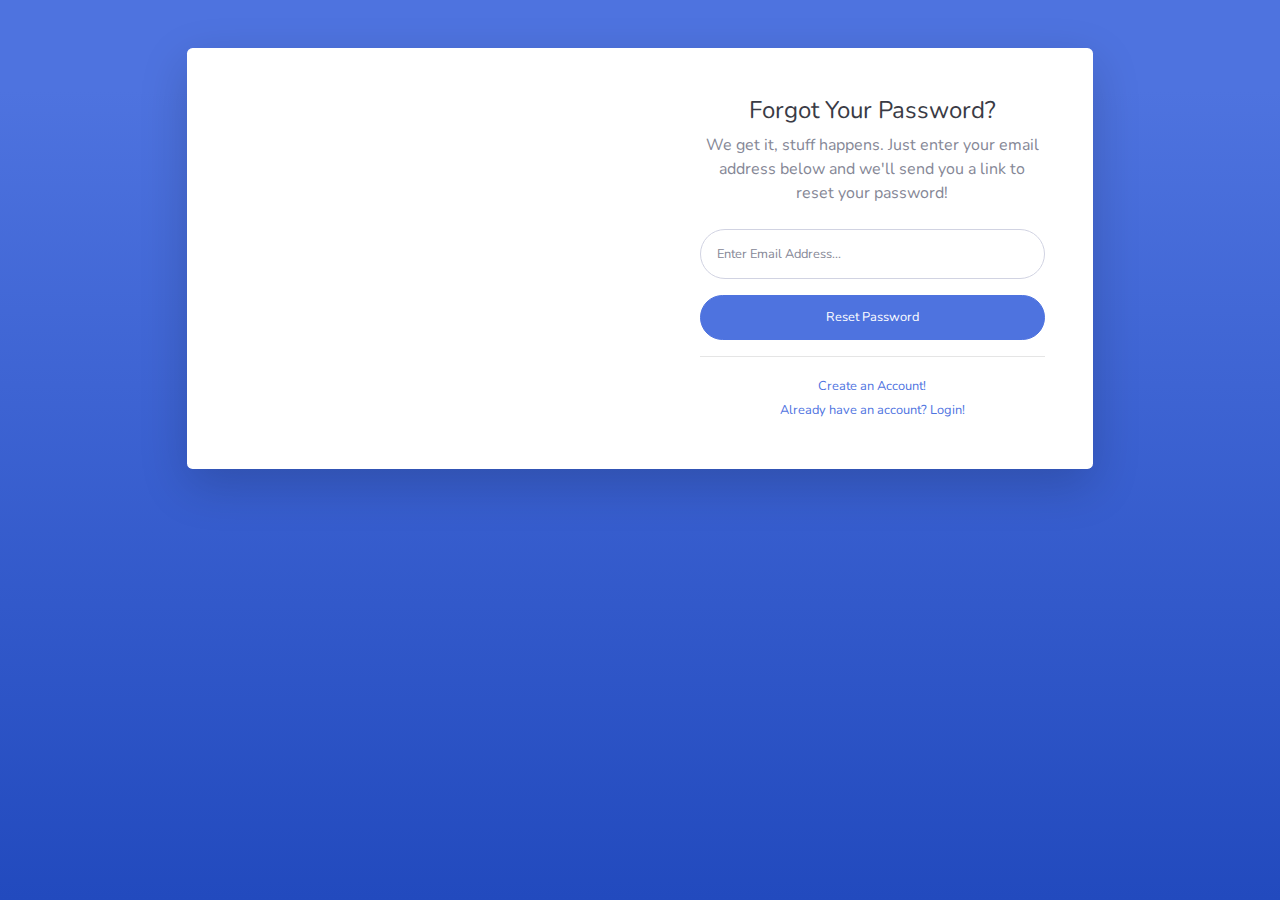
<file: views/backend/admin/forgot-password.html>
<!DOCTYPE html>
<html lang="en">

<head>

    <meta charset="utf-8">
    <meta http-equiv="X-UA-Compatible" content="IE=edge">
    <meta name="viewport" content="width=device-width, initial-scale=1, shrink-to-fit=no">
    <meta name="description" content="">
    <meta name="author" content="">

    <title>SB Admin 2 - Forgot Password</title>

    <!-- Custom fonts for this template-->
    <link href="vendor/fontawesome-free/css/all.min.css" rel="stylesheet" type="text/css">
    <link
        href="https://fonts.googleapis.com/css?family=Nunito:200,200i,300,300i,400,400i,600,600i,700,700i,800,800i,900,900i"
        rel="stylesheet">

    <!-- Custom styles for this template-->
    <link href="css/sb-admin-2.min.css" rel="stylesheet">

</head>

<body class="bg-gradient-primary">

    <div class="container">

        <!-- Outer Row -->
        <div class="row justify-content-center">

            <div class="col-xl-10 col-lg-12 col-md-9">

                <div class="card o-hidden border-0 shadow-lg my-5">
                    <div class="card-body p-0">
                        <!-- Nested Row within Card Body -->
                        <div class="row">
                            <div class="col-lg-6 d-none d-lg-block bg-password-image"></div>
                            <div class="col-lg-6">
                                <div class="p-5">
                                    <div class="text-center">
                                        <h1 class="h4 text-gray-900 mb-2">Forgot Your Password?</h1>
                                        <p class="mb-4">We get it, stuff happens. Just enter your email address below
                                            and we'll send you a link to reset your password!</p>
                                    </div>
                                    <form class="user">
                                        <div class="form-group">
                                            <input type="email" class="form-control form-control-user"
                                                id="exampleInputEmail" aria-describedby="emailHelp"
                                                placeholder="Enter Email Address...">
                                        </div>
                                        <a href="login.html" class="btn btn-primary btn-user btn-block">
                                            Reset Password
                                        </a>
                                    </form>
                                    <hr>
                                    <div class="text-center">
                                        <a class="small" href="register.html">Create an Account!</a>
                                    </div>
                                    <div class="text-center">
                                        <a class="small" href="login.html">Already have an account? Login!</a>
                                    </div>
                                </div>
                            </div>
                        </div>
                    </div>
                </div>

            </div>

        </div>

    </div>

    <!-- Bootstrap core JavaScript-->
    <script src="vendor/jquery/jquery.min.js"></script>
    <script src="vendor/bootstrap/js/bootstrap.bundle.min.js"></script>

    <!-- Core plugin JavaScript-->
    <script src="vendor/jquery-easing/jquery.easing.min.js"></script>

    <!-- Custom scripts for all pages-->
    <script src="js/sb-admin-2.min.js"></script>

</body>

</html>
</file>
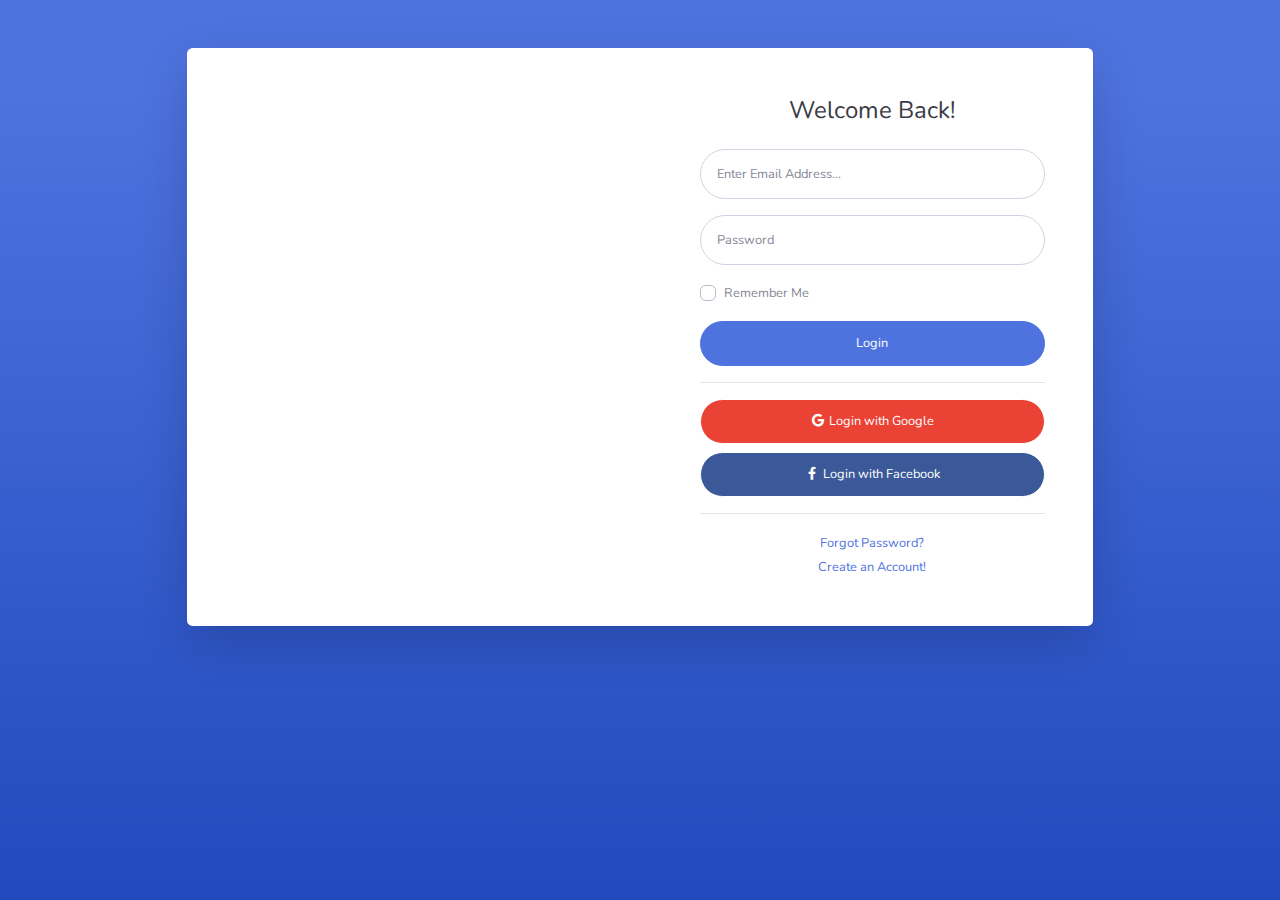
<file: views/backend/admin/login.html>
<!DOCTYPE html>
<html lang="en">

<head>

    <meta charset="utf-8">
    <meta http-equiv="X-UA-Compatible" content="IE=edge">
    <meta name="viewport" content="width=device-width, initial-scale=1, shrink-to-fit=no">
    <meta name="description" content="">
    <meta name="author" content="">

    <title>SB Admin 2 - Login</title>

    <!-- Custom fonts for this template-->
    <link href="vendor/fontawesome-free/css/all.min.css" rel="stylesheet" type="text/css">
    <link
        href="https://fonts.googleapis.com/css?family=Nunito:200,200i,300,300i,400,400i,600,600i,700,700i,800,800i,900,900i"
        rel="stylesheet">

    <!-- Custom styles for this template-->
    <link href="css/sb-admin-2.min.css" rel="stylesheet">

</head>

<body class="bg-gradient-primary">

    <div class="container">

        <!-- Outer Row -->
        <div class="row justify-content-center">

            <div class="col-xl-10 col-lg-12 col-md-9">

                <div class="card o-hidden border-0 shadow-lg my-5">
                    <div class="card-body p-0">
                        <!-- Nested Row within Card Body -->
                        <div class="row">
                            <div class="col-lg-6 d-none d-lg-block bg-login-image"></div>
                            <div class="col-lg-6">
                                <div class="p-5">
                                    <div class="text-center">
                                        <h1 class="h4 text-gray-900 mb-4">Welcome Back!</h1>
                                    </div>
                                    <form class="user">
                                        <div class="form-group">
                                            <input type="email" class="form-control form-control-user"
                                                id="exampleInputEmail" aria-describedby="emailHelp"
                                                placeholder="Enter Email Address...">
                                        </div>
                                        <div class="form-group">
                                            <input type="password" class="form-control form-control-user"
                                                id="exampleInputPassword" placeholder="Password">
                                        </div>
                                        <div class="form-group">
                                            <div class="custom-control custom-checkbox small">
                                                <input type="checkbox" class="custom-control-input" id="customCheck">
                                                <label class="custom-control-label" for="customCheck">Remember
                                                    Me</label>
                                            </div>
                                        </div>
                                        <a href="index.html" class="btn btn-primary btn-user btn-block">
                                            Login
                                        </a>
                                        <hr>
                                        <a href="index.html" class="btn btn-google btn-user btn-block">
                                            <i class="fab fa-google fa-fw"></i> Login with Google
                                        </a>
                                        <a href="index.html" class="btn btn-facebook btn-user btn-block">
                                            <i class="fab fa-facebook-f fa-fw"></i> Login with Facebook
                                        </a>
                                    </form>
                                    <hr>
                                    <div class="text-center">
                                        <a class="small" href="forgot-password.html">Forgot Password?</a>
                                    </div>
                                    <div class="text-center">
                                        <a class="small" href="register.html">Create an Account!</a>
                                    </div>
                                </div>
                            </div>
                        </div>
                    </div>
                </div>

            </div>

        </div>

    </div>

    <!-- Bootstrap core JavaScript-->
    <script src="vendor/jquery/jquery.min.js"></script>
    <script src="vendor/bootstrap/js/bootstrap.bundle.min.js"></script>

    <!-- Core plugin JavaScript-->
    <script src="vendor/jquery-easing/jquery.easing.min.js"></script>

    <!-- Custom scripts for all pages-->
    <script src="js/sb-admin-2.min.js"></script>

</body>

</html>
</file>
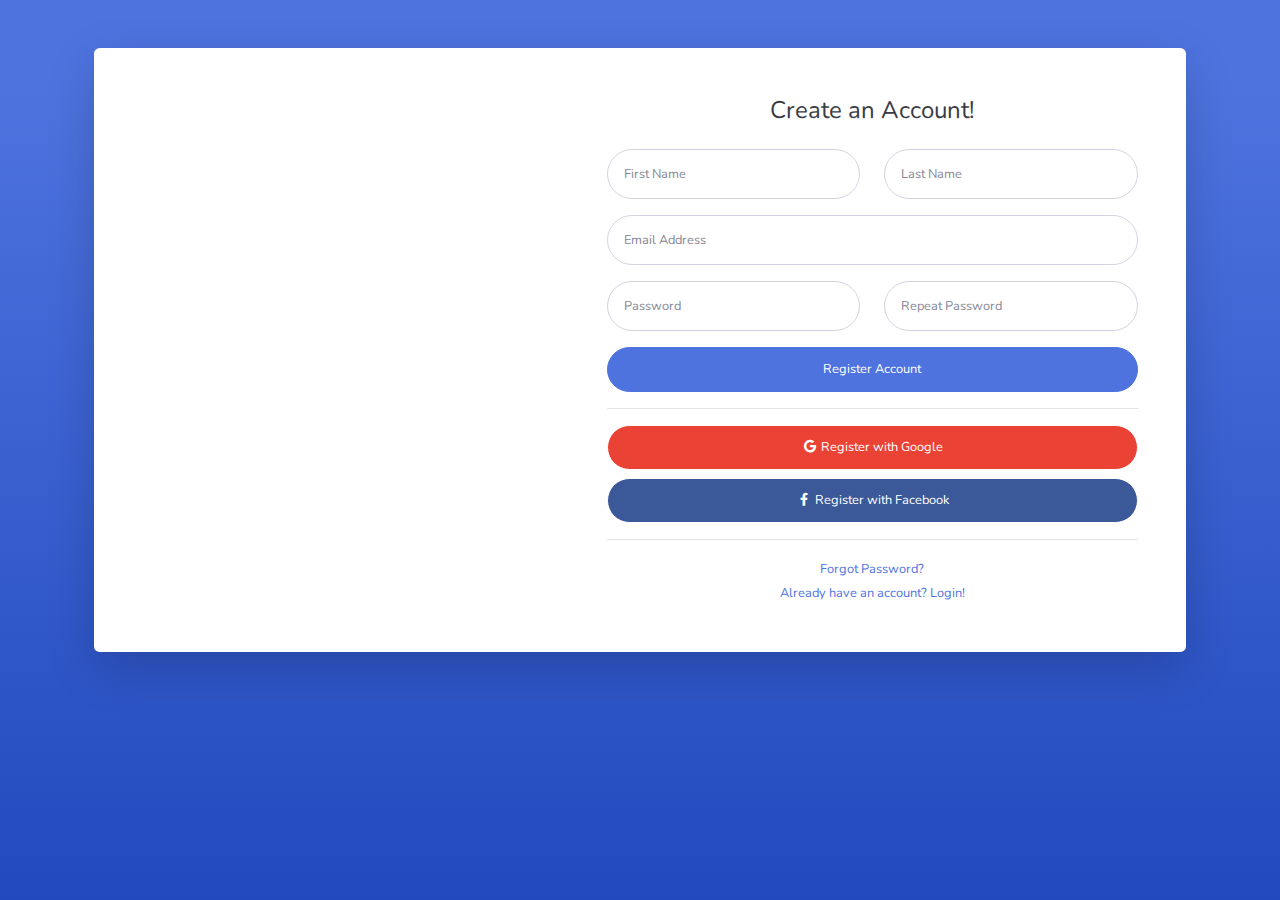
<file: views/backend/admin/register.html>
<!DOCTYPE html>
<html lang="en">

<head>

    <meta charset="utf-8">
    <meta http-equiv="X-UA-Compatible" content="IE=edge">
    <meta name="viewport" content="width=device-width, initial-scale=1, shrink-to-fit=no">
    <meta name="description" content="">
    <meta name="author" content="">

    <title>SB Admin 2 - Register</title>

    <!-- Custom fonts for this template-->
    <link href="vendor/fontawesome-free/css/all.min.css" rel="stylesheet" type="text/css">
    <link
        href="https://fonts.googleapis.com/css?family=Nunito:200,200i,300,300i,400,400i,600,600i,700,700i,800,800i,900,900i"
        rel="stylesheet">

    <!-- Custom styles for this template-->
    <link href="css/sb-admin-2.min.css" rel="stylesheet">

</head>

<body class="bg-gradient-primary">

    <div class="container">

        <div class="card o-hidden border-0 shadow-lg my-5">
            <div class="card-body p-0">
                <!-- Nested Row within Card Body -->
                <div class="row">
                    <div class="col-lg-5 d-none d-lg-block bg-register-image"></div>
                    <div class="col-lg-7">
                        <div class="p-5">
                            <div class="text-center">
                                <h1 class="h4 text-gray-900 mb-4">Create an Account!</h1>
                            </div>
                            <form class="user">
                                <div class="form-group row">
                                    <div class="col-sm-6 mb-3 mb-sm-0">
                                        <input type="text" class="form-control form-control-user" id="exampleFirstName"
                                            placeholder="First Name">
                                    </div>
                                    <div class="col-sm-6">
                                        <input type="text" class="form-control form-control-user" id="exampleLastName"
                                            placeholder="Last Name">
                                    </div>
                                </div>
                                <div class="form-group">
                                    <input type="email" class="form-control form-control-user" id="exampleInputEmail"
                                        placeholder="Email Address">
                                </div>
                                <div class="form-group row">
                                    <div class="col-sm-6 mb-3 mb-sm-0">
                                        <input type="password" class="form-control form-control-user"
                                            id="exampleInputPassword" placeholder="Password">
                                    </div>
                                    <div class="col-sm-6">
                                        <input type="password" class="form-control form-control-user"
                                            id="exampleRepeatPassword" placeholder="Repeat Password">
                                    </div>
                                </div>
                                <a href="login.html" class="btn btn-primary btn-user btn-block">
                                    Register Account
                                </a>
                                <hr>
                                <a href="index.html" class="btn btn-google btn-user btn-block">
                                    <i class="fab fa-google fa-fw"></i> Register with Google
                                </a>
                                <a href="index.html" class="btn btn-facebook btn-user btn-block">
                                    <i class="fab fa-facebook-f fa-fw"></i> Register with Facebook
                                </a>
                            </form>
                            <hr>
                            <div class="text-center">
                                <a class="small" href="forgot-password.html">Forgot Password?</a>
                            </div>
                            <div class="text-center">
                                <a class="small" href="login.html">Already have an account? Login!</a>
                            </div>
                        </div>
                    </div>
                </div>
            </div>
        </div>

    </div>

    <!-- Bootstrap core JavaScript-->
    <script src="vendor/jquery/jquery.min.js"></script>
    <script src="vendor/bootstrap/js/bootstrap.bundle.min.js"></script>

    <!-- Core plugin JavaScript-->
    <script src="vendor/jquery-easing/jquery.easing.min.js"></script>

    <!-- Custom scripts for all pages-->
    <script src="js/sb-admin-2.min.js"></script>

</body>

</html>
</file>
